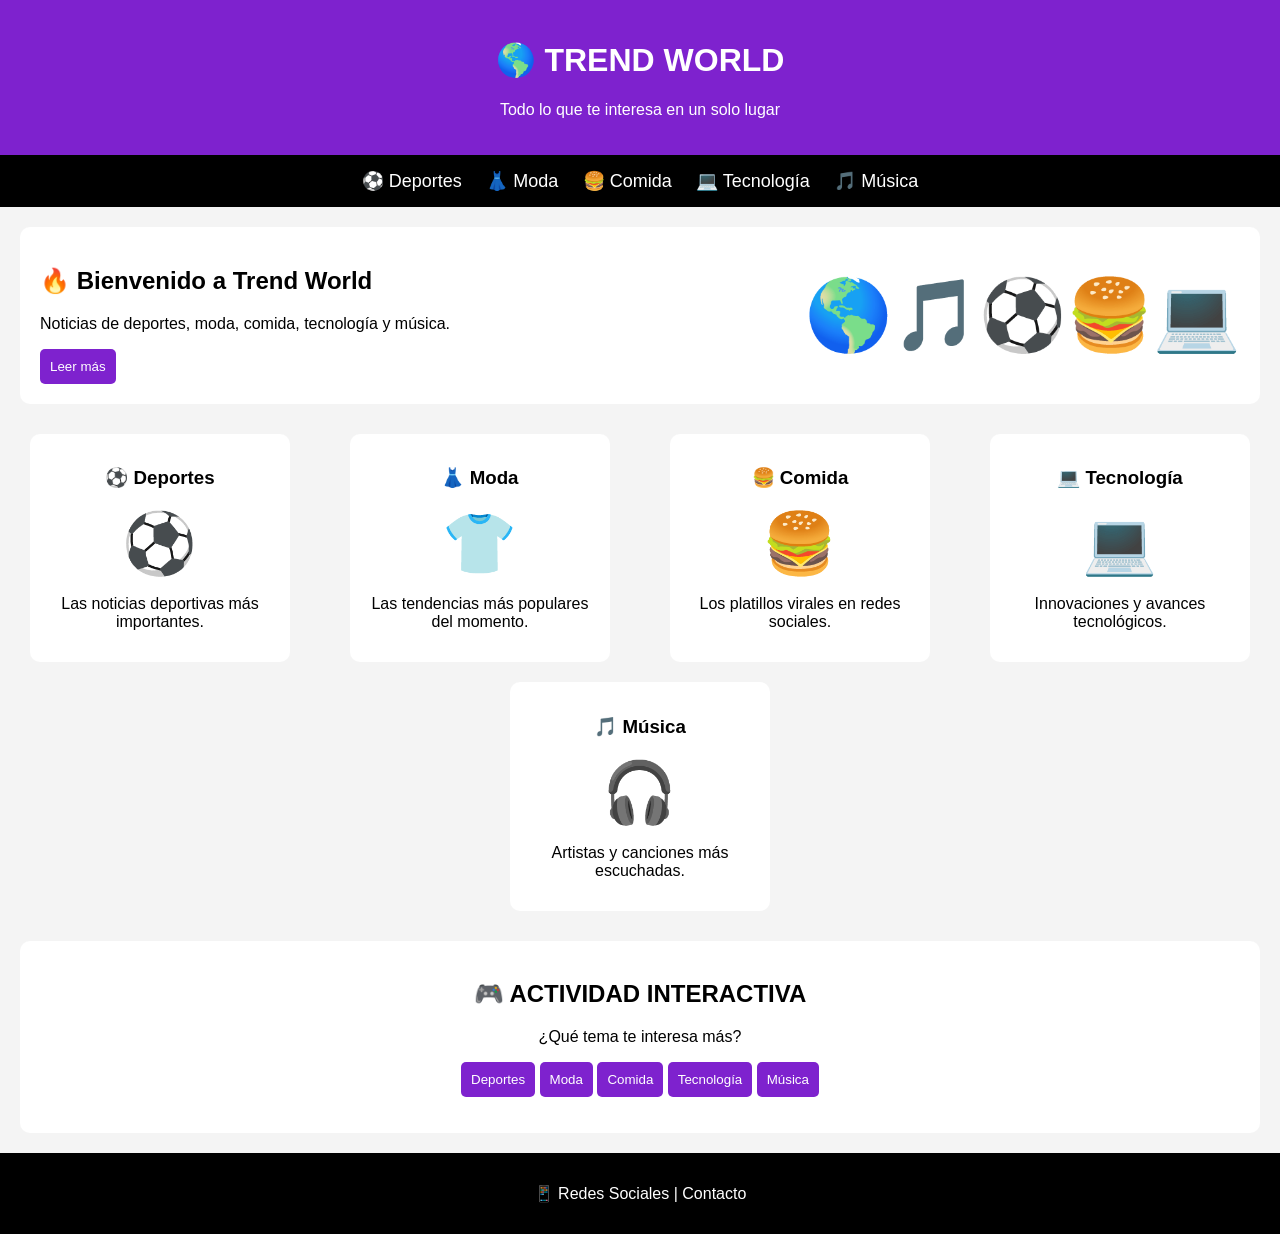
<file: index.html>
<!DOCTYPE html>
<html lang="es">

<head>

    <meta charset="UTF-8">

    <meta name="viewport" content="width=device-width, initial-scale=1.0">

    <title>Trend World</title>

    <link rel="stylesheet" href="estilos.css">

</head>

<body>

<header>

    <h1>🌎 TREND WORLD</h1>

    <p>Todo lo que te interesa en un solo lugar</p>

</header>

<nav>

    <a href="deportes.html">⚽ Deportes</a>

    <a href="moda.html">👗 Moda</a>

    <a href="comida.html">🍔 Comida</a>

    <a href="tecnologia.html">💻 Tecnología</a>

    <a href="musica.html">🎵 Música</a>

</nav>

<main>

<section class="principal">

    <div class="texto">

        <h2>🔥 Bienvenido a Trend World</h2>

        <p>
            Noticias de deportes, moda, comida,
            tecnología y música.
        </p>

        <button>Leer más</button>

    </div>

    <div class="imagen">

        🌎🎵⚽🍔💻

    </div>

</section>

<section class="contenedor">

    <article>

        <h3>⚽ Deportes</h3>

        <div class="icono">⚽</div>

        <p>Las noticias deportivas más importantes.</p>

    </article>

    <article>

        <h3>👗 Moda</h3>

        <div class="icono">👕</div>

        <p>Las tendencias más populares del momento.</p>

    </article>

    <article>

        <h3>🍔 Comida</h3>

        <div class="icono">🍔</div>

        <p>Los platillos virales en redes sociales.</p>

    </article>

    <article>

        <h3>💻 Tecnología</h3>

        <div class="icono">💻</div>

        <p>Innovaciones y avances tecnológicos.</p>

    </article>

    <article>

        <h3>🎵 Música</h3>

        <div class="icono">🎧</div>

        <p>Artistas y canciones más escuchadas.</p>

    </article>

</section>

<section class="actividad">

    <h2>🎮 ACTIVIDAD INTERACTIVA</h2>

    <p>¿Qué tema te interesa más?</p>

    <button onclick="tema('⚽ Deportes')">Deportes</button>

    <button onclick="tema('👗 Moda')">Moda</button>

    <button onclick="tema('🍔 Comida')">Comida</button>

    <button onclick="tema('💻 Tecnología')">Tecnología</button>

    <button onclick="tema('🎵 Música')">Música</button>

    <p id="respuesta"></p>

</section>

</main>

<footer>

    <p>📱 Redes Sociales | Contacto</p>

</footer>

<script src="script.js"></script>

</body>

</html>
</file>
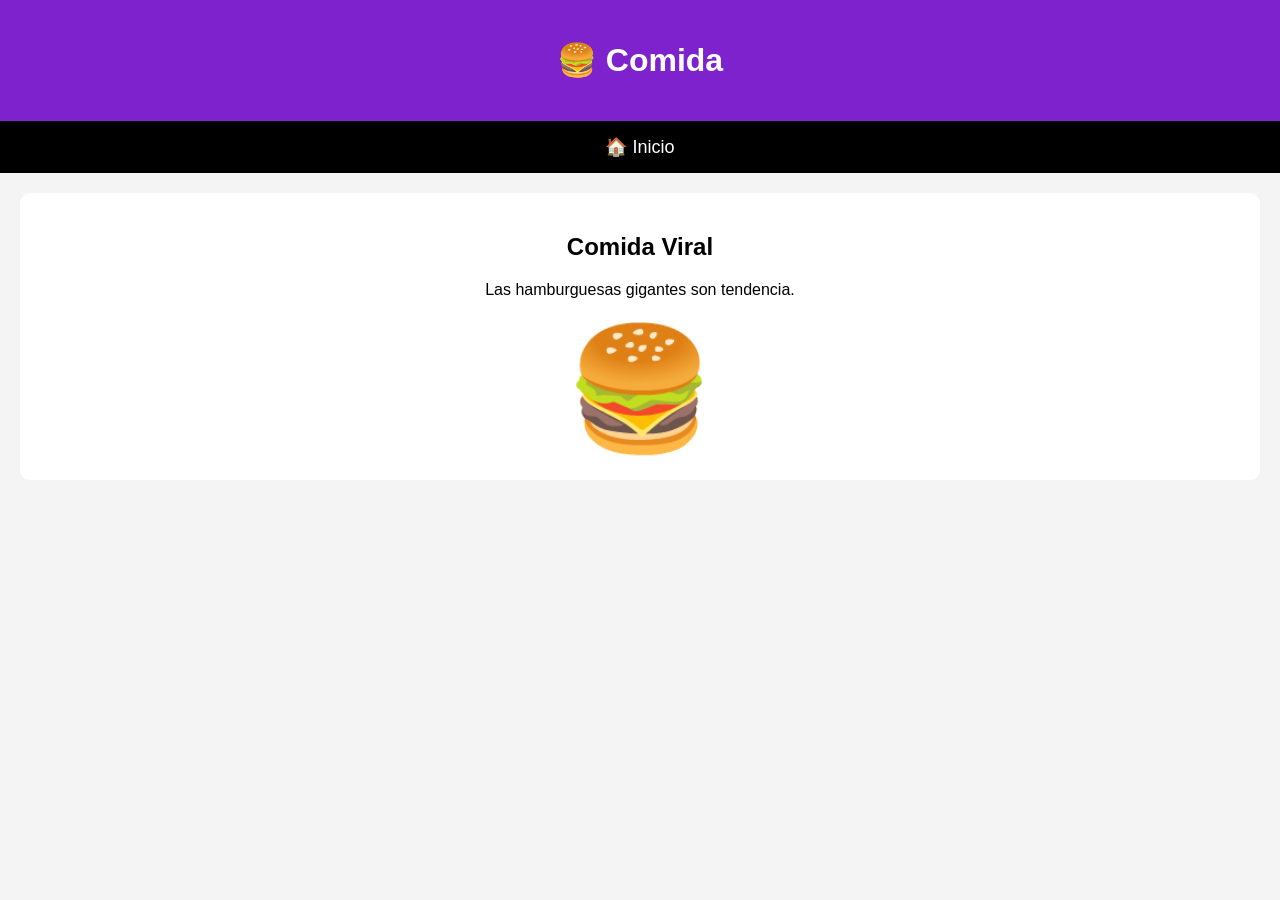
<file: comida.html>
<!DOCTYPE html>
<html lang="es">

<head>

<meta charset="UTF-8">

<title>Comida</title>

<link rel="stylesheet" href="estilos.css">

</head>

<body>

<header>

<h1>🍔 Comida</h1>

</header>

<nav>

<a href="index.html">🏠 Inicio</a>

</nav>

<section class="pagina">

<h2>Comida Viral</h2>

<p>
Las hamburguesas gigantes son tendencia.
</p>

<div class="iconoGrande">🍔</div>

</section>

</body>

</html>
</file>
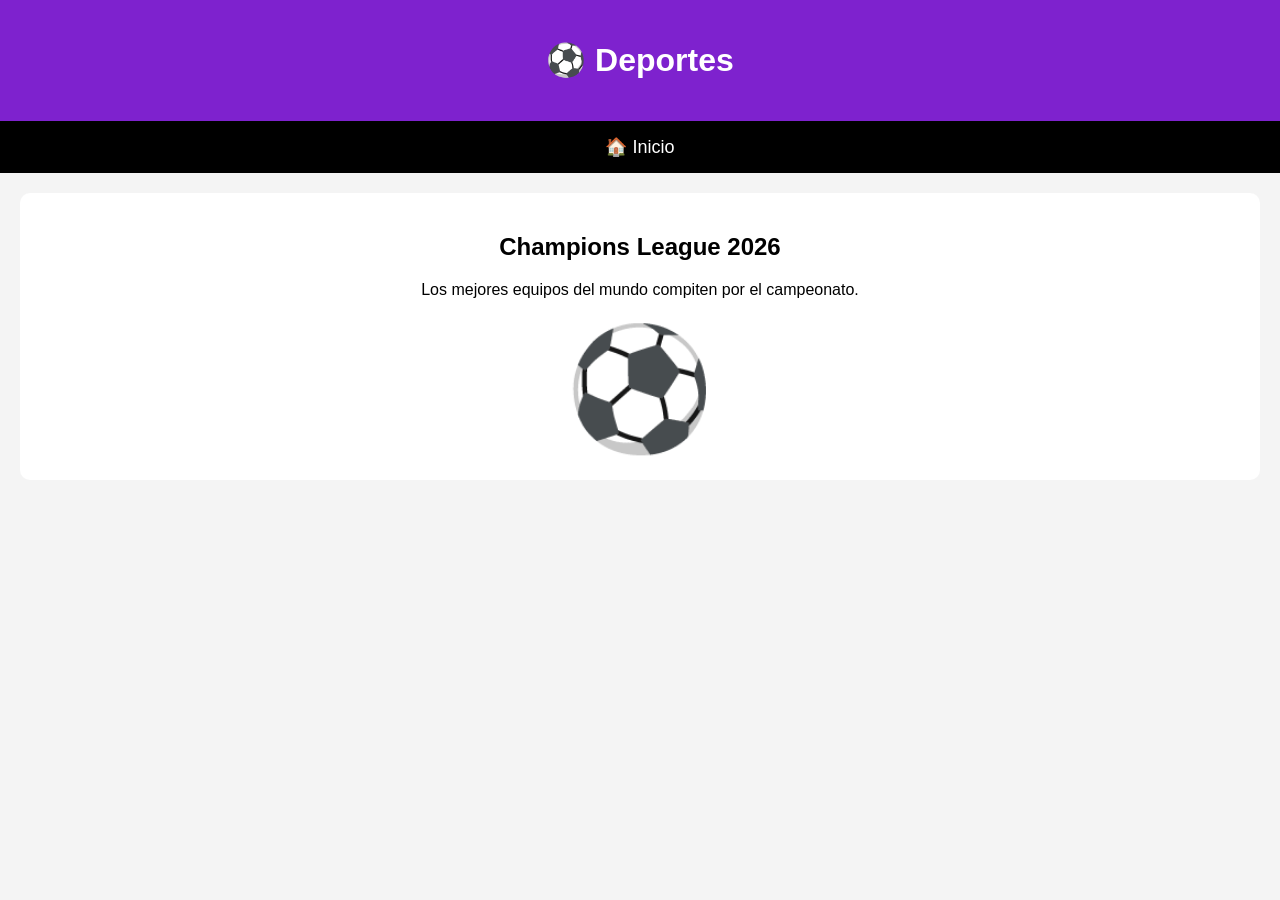
<file: deportes.html>
<!DOCTYPE html>
<html lang="es">

<head>

<meta charset="UTF-8">

<title>Deportes</title>

<link rel="stylesheet" href="estilos.css">

</head>

<body>

<header>

<h1>⚽ Deportes</h1>

</header>

<nav>

<a href="index.html">🏠 Inicio</a>

</nav>

<section class="pagina">

<h2>Champions League 2026</h2>

<p>
Los mejores equipos del mundo compiten por el campeonato.
</p>

<div class="iconoGrande">⚽</div>

</section>

</body>

</html>
</file>
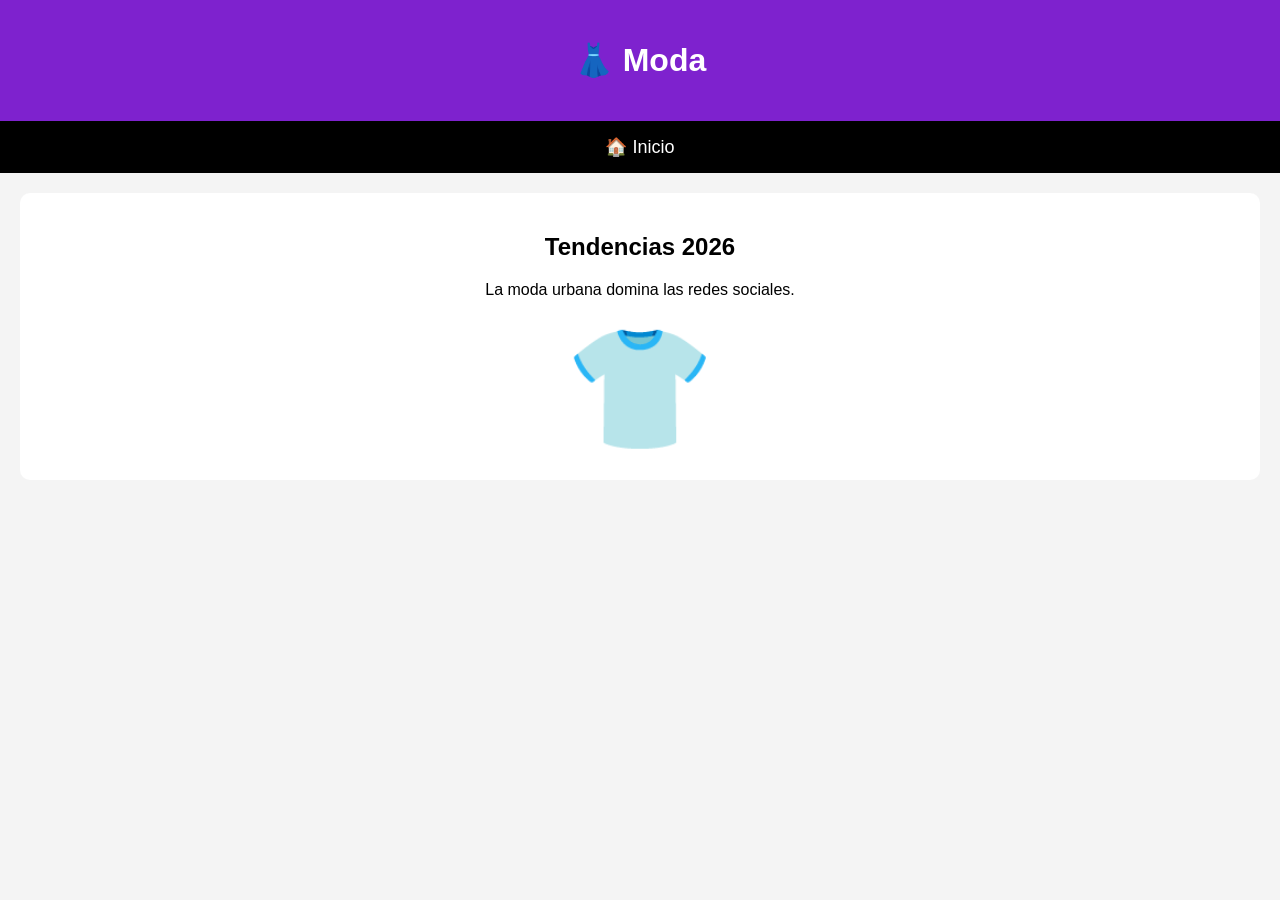
<file: moda.html>
<!DOCTYPE html>
<html lang="es">

<head>

<meta charset="UTF-8">

<title>Moda</title>

<link rel="stylesheet" href="estilos.css">

</head>

<body>

<header>

<h1>👗 Moda</h1>

</header>

<nav>

<a href="index.html">🏠 Inicio</a>

</nav>

<section class="pagina">

<h2>Tendencias 2026</h2>

<p>
La moda urbana domina las redes sociales.
</p>

<div class="iconoGrande">👕</div>

</section>

</body>

</html>
</file>
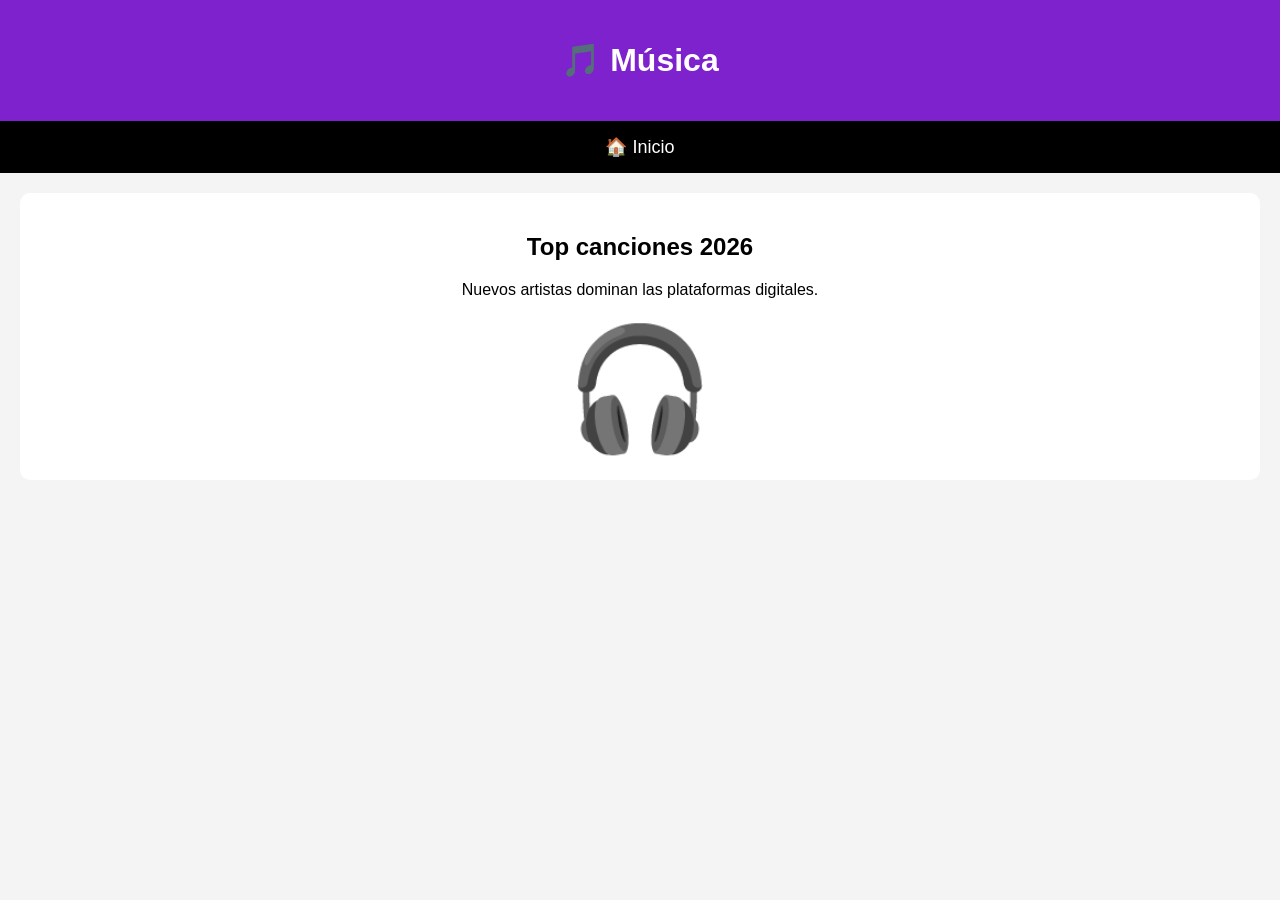
<file: musica.html>
<!DOCTYPE html>
<html lang="es">

<head>

<meta charset="UTF-8">

<title>Música</title>

<link rel="stylesheet" href="estilos.css">

</head>

<body>

<header>

<h1>🎵 Música</h1>

</header>

<nav>

<a href="index.html">🏠 Inicio</a>

</nav>

<section class="pagina">

<h2>Top canciones 2026</h2>

<p>
Nuevos artistas dominan las plataformas digitales.
</p>

<div class="iconoGrande">🎧</div>

</section>

</body>

</html>
</file>
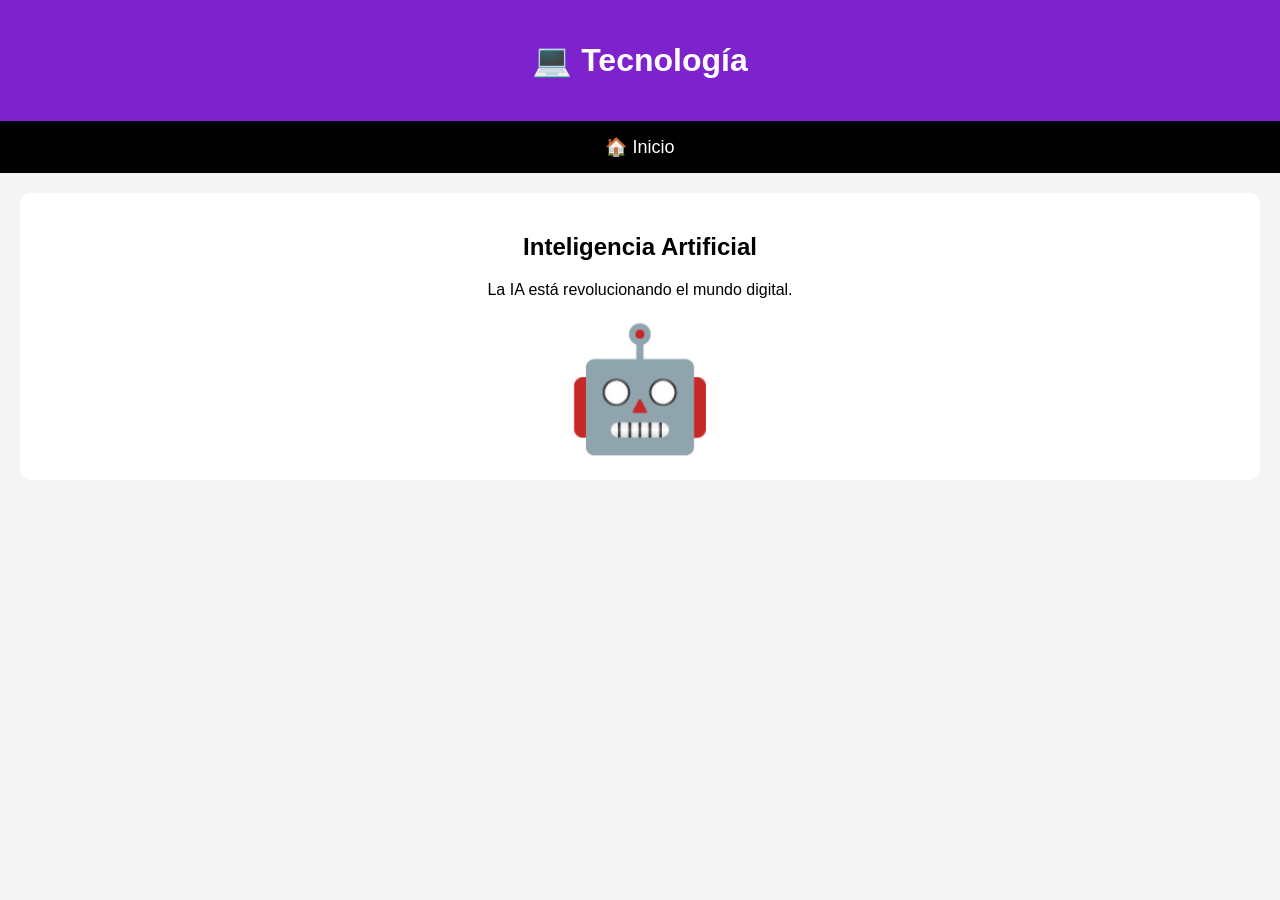
<file: tecnologia.html>
<!DOCTYPE html>
<html lang="es">

<head>

<meta charset="UTF-8">

<title>Tecnología</title>

<link rel="stylesheet" href="estilos.css">

</head>

<body>

<header>

<h1>💻 Tecnología</h1>

</header>

<nav>

<a href="index.html">🏠 Inicio</a>

</nav>

<section class="pagina">

<h2>Inteligencia Artificial</h2>

<p>
La IA está revolucionando el mundo digital.
</p>

<div class="iconoGrande">🤖</div>

</section>

</body>

</html>
</file>
<file: estilos.css>
body{

margin:0;

font-family:Arial;

background:#f4f4f4;

}

/* HEADER */

header{

background:#7e22ce;

color:white;

text-align:center;

padding:20px;

}

/* NAV */

nav{

background:black;

padding:15px;

text-align:center;

}

nav a{

color:white;

text-decoration:none;

margin:10px;

font-size:18px;

}

/* PRINCIPAL */

.principal{

display:flex;

justify-content:space-between;

align-items:center;

background:white;

margin:20px;

padding:20px;

border-radius:10px;

}

.texto{

width:50%;

}

.imagen{

font-size:70px;

}

/* TARJETAS */

.contenedor{

display:flex;

justify-content:space-around;

flex-wrap:wrap;

}

article{

background:white;

width:18%;

margin:10px;

padding:15px;

text-align:center;

border-radius:10px;

}

.icono{

font-size:60px;

}

/* BOTONES */

button{

background:#7e22ce;

color:white;

border:none;

padding:10px;

border-radius:5px;

cursor:pointer;

}

button:hover{

background:#581c87;

}

/* ACTIVIDAD */

.actividad{

background:white;

margin:20px;

padding:20px;

text-align:center;

border-radius:10px;

}

/* PAGINAS */

.pagina{

background:white;

margin:20px;

padding:20px;

text-align:center;

border-radius:10px;

}

.iconoGrande{

font-size:120px;

margin-top:20px;

}

/* FOOTER */

footer{

background:black;

color:white;

text-align:center;

padding:15px;

}

/* RESPONSIVE */

@media(max-width:800px){

.principal{

flex-direction:column;

}

.texto{

width:100%;

}

article{

width:80%;

}

}
</file>
